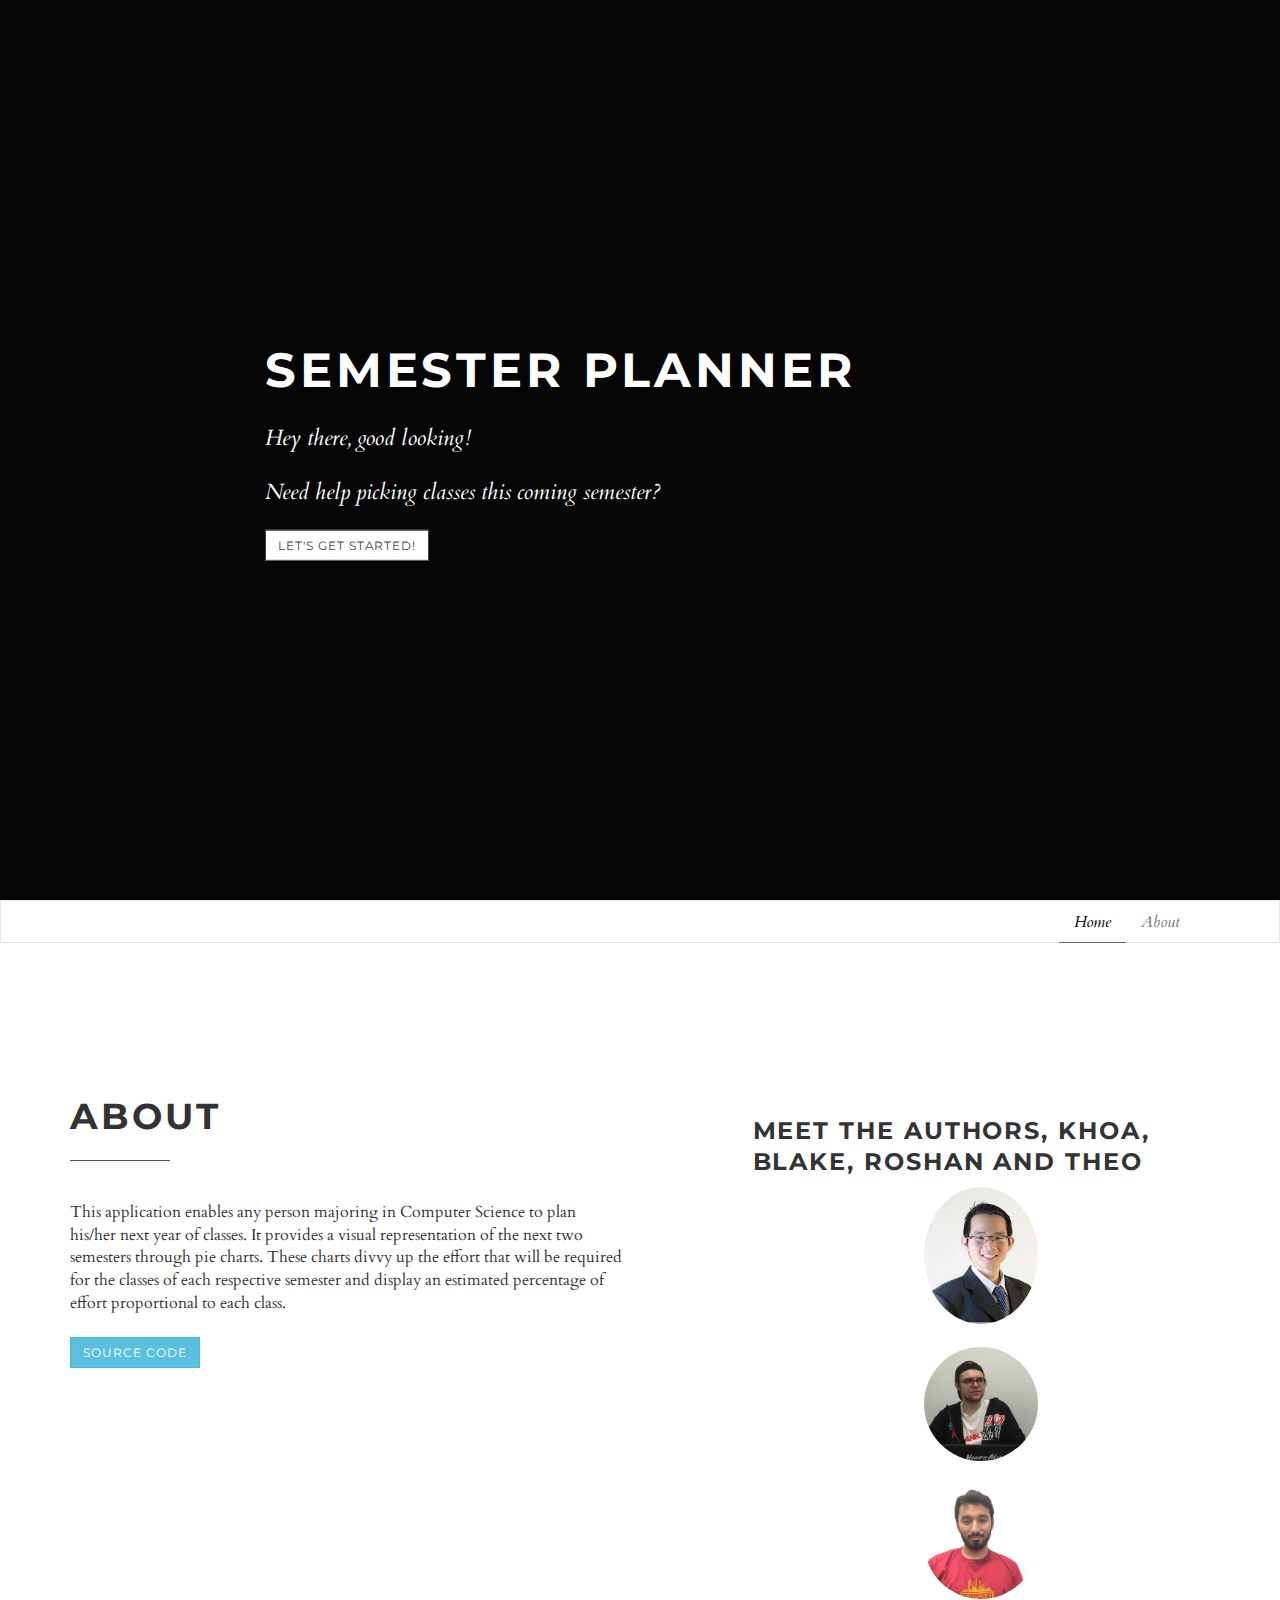
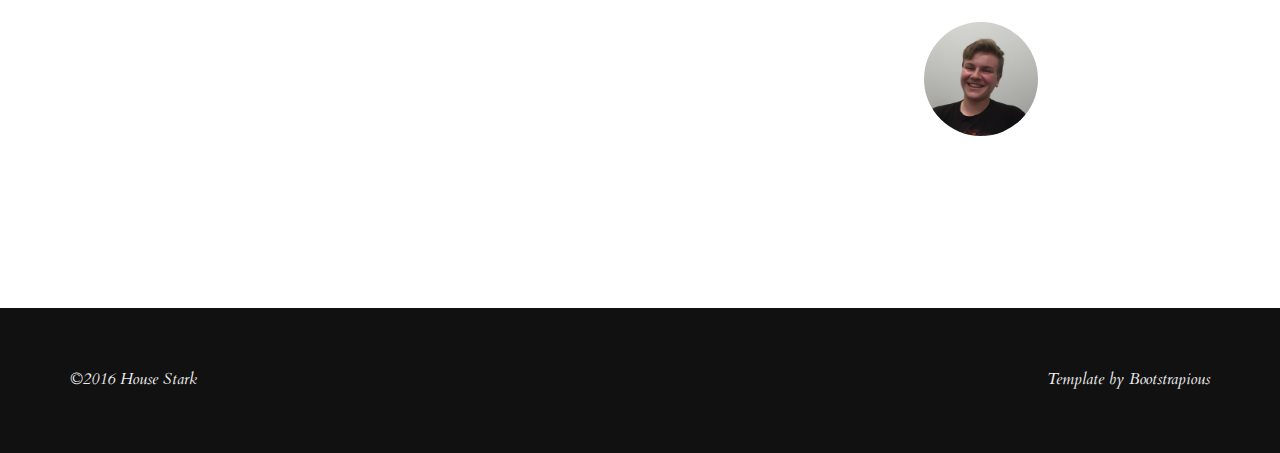
<file: index.html>
<!DOCTYPE html>
<html class="no-js">
  <head>
    <meta charset="utf-8">
    <meta http-equiv="X-UA-Compatible" content="IE=edge">
    <title>Welcome to Semester Planner</title>
    <meta name="description" content="">
    <meta name="viewport" content="width=device-width, initial-scale=1">
    <meta name="robots" content="all,follow">
    <!-- Bootstrap and Font Awesome css-->
    <!-- we use cdn but you can also include local files located in css directory-->
    <link rel="stylesheet" href="http://maxcdn.bootstrapcdn.com/font-awesome/4.5.0/css/font-awesome.min.css">
    <link rel="stylesheet" href="http://maxcdn.bootstrapcdn.com/bootstrap/3.3.5/css/bootstrap.min.css">
    <!-- Google fonts - Montserrat for headings, Cardo for copy-->
    <link rel="stylesheet" href="http://fonts.googleapis.com/css?family=Montserrat:400,700|Cardo:400,400italic,700">
    <!-- theme stylesheet-->
    <link rel="stylesheet" href="css/style.default.css" id="theme-stylesheet">
    <!-- Favicon-->
    <link rel="shortcut icon" href="favicon.png">
    <!-- Tweaks for older IEs--><!--[if lt IE 9]>
        <script src="https://oss.maxcdn.com/html5shiv/3.7.2/html5shiv.min.js"></script>
        <script src="https://oss.maxcdn.com/respond/1.4.2/respond.min.js"></script><![endif]-->
  </head>
  <body data-spy="scroll" data-target="#navigation" data-offset="120">
    <!-- intro-->
    <section id="intro" style="background-image: url('http://static.panoramio.com/photos/original/81258599.jpg');" class="intro">
      <div class="overlay"></div>
      <div class="content">
        <div class="container clearfix">
          <div class="row">
            <div class="col-md-8 col-md-offset-2 col-sm-12">
              <h1>SEMESTER PLANNER</h1>
              <p class="italic">Hey there, good looking!</p>
              <p class="italic">Need help picking classes this coming semester?</p>
              <a class="btn btn-primary" href="whatyear.html" role="button">Let's get started!</a>
            </div>
          </div>
        </div>
    
      </div>
    </section>
    

    <!-- intro end-->
    <!-- navbar-->
    <header class="header">
      <div class="sticky-wrapper">
        <div role="navigation" class="navbar navbar-default">
          <div class="container">
            <!--<div class="navbar-header">-->
              <!--<button type="button" data-toggle="collapse" data-target=".navbar-collapse" class="navbar-btn btn-sm navbar-toggle"><span class="icon-bar"></span><span class="icon-bar"></span><span class="icon-bar"></span></button><a href="#intro" class="navbar-brand scroll-to"><img src="img/logo.png" alt=""></a>-->
            <!--</div>-->
            <div id="navigation" class="collapse navbar-collapse navbar-right">
              <ul class="nav navbar-nav">
                <li class="active"><a href="#intro">Home</a></li>
                <li><a href="#about">About</a></li>
              </ul>
            </div>
          </div>
        </div>
      </div>
    </header>
    <!-- /.navbar-->

    <!-- about-->
    <section id="about" class="text">
      <div class="container">
        <div class="row">
          <div class="col-md-6">
            <h2 class="heading">About</h2>
            <p>This application enables any person majoring in Computer Science to plan his/her next year of classes. It provides a visual representation of the next two semesters through pie charts. These charts divvy up the effort that will be required for the classes of each respective semester and display an estimated percentage of effort proportional to each class. </p>
            <a class="btn btn-info" href="https://github.com/mynameisroshan/classplanner" target="_blank" role="button">SOURCE CODE</a>
          </div>
          <div class="col-md-5 col-md-offset-1">
            <p>
                <h4> Meet the authors, Khoa, Blake, Roshan and Theo </h4>
                <span title="Checkout Khoa's profile"><a href="https://lendkhoa.github.io/index.html"><img src="img/profile.jpg" alt="" class="img-responsive img-circle" style="length:20%; width:25%;"></a></span>
                <br>
                <span title="Checkout Blake's profile"><a href="https://www.linkedin.com/in/blake-buthod-2a111956"><img src="img/blake.JPG" alt="" class="img-responsive img-circle" style="length:20%; width:25%;"></a></span>
                <br>
                <span title="Checkout Roshan's profile"><a href="https://www.linkedin.com/in/shrestharoshan285"><img src="img/roshan.JPG" alt="" class="img-responsive img-circle" style="length:20%; width:25%;"></a></span>
                <br>
                <span title="Checkout Theo's profile"><a href="#"><img src="img/Theo.JPG" alt="" class="img-responsive img-circle" style="length:20%; width:25%;"></a></span>
            </p>
          </div>
        </div>
      </div>
    </section>
    <!-- about end-->

    
    <footer style="background-color: #111;" class="section-inverse">
      <div class="container"> 
        <div class="row copyright">
          <div class="col-md-6">
            <p>&copy;2016 House Stark</p>
          </div>
          <div class="col-md-6">
            <p class="credit">Template by <a href="http://bootstrapious.com/landing-pages">Bootstrapious</a></p>
            <!-- Please do not remove the backlink to us. It is part of the licence conditions. Thanks for understanding :)
            -->
          </div>
        </div>
      </div>
    </footer>
    <!-- Javascript files-->
    <!-- jQuery-->
    <script src="https://ajax.googleapis.com/ajax/libs/jquery/1.11.0/jquery.min.js"></script>
    <script>window.jQuery || document.write('<script src="js/jquery-1.11.0.min.js"><\/script>')</script>
    <!-- Bootstrap CDN-->
    <script src="http://maxcdn.bootstrapcdn.com/bootstrap/3.3.5/js/bootstrap.min.js"></script>
    <!--&lt;!&ndash; jQuery Cookie - For Demo Purpose&ndash;&gt;-->
    <!--<script src="js/jquery.cookie.js"></script>-->
    <!--&lt;!&ndash; Lightbox&ndash;&gt;-->
    <!--<script src="js/ekko-lightbox.js"> </script>-->
    <!--&lt;!&ndash; Sticky + Scroll To scripts for navbar&ndash;&gt;-->
    <!--<script src="js/jquery.sticky.js"></script>-->
    <!--<script src="js/jquery.scrollTo.min.js"></script>-->
    <!--&lt;!&ndash; google maps&ndash;&gt;-->
    <!--<script src="https://maps.googleapis.com/maps/api/js?v=3.exp&amp;amp;sensor=false"></script>-->
    <!--<script src="js/gmaps.js"></script>-->
    <!--&lt;!&ndash; main script&ndash;&gt;-->
    <!--<script src="js/front.js"></script>-->
    <!-- Google Analytics: change UA-XXXXX-X to be your site's ID.-->
    <script>
      (function(b,o,i,l,e,r){b.GoogleAnalyticsObject=l;b[l]||(b[l]=
      function(){(b[l].q=b[l].q||[]).push(arguments)});b[l].l=+new Date;
      e=o.createElement(i);r=o.getElementsByTagName(i)[0];
      e.src='//www.google-analytics.com/analytics.js';
      r.parentNode.insertBefore(e,r)}(window,document,'script','ga'));
      ga('create','UA-XXXXX-X');ga('send','pageview');
    </script>
  </body>
</html>
</file>
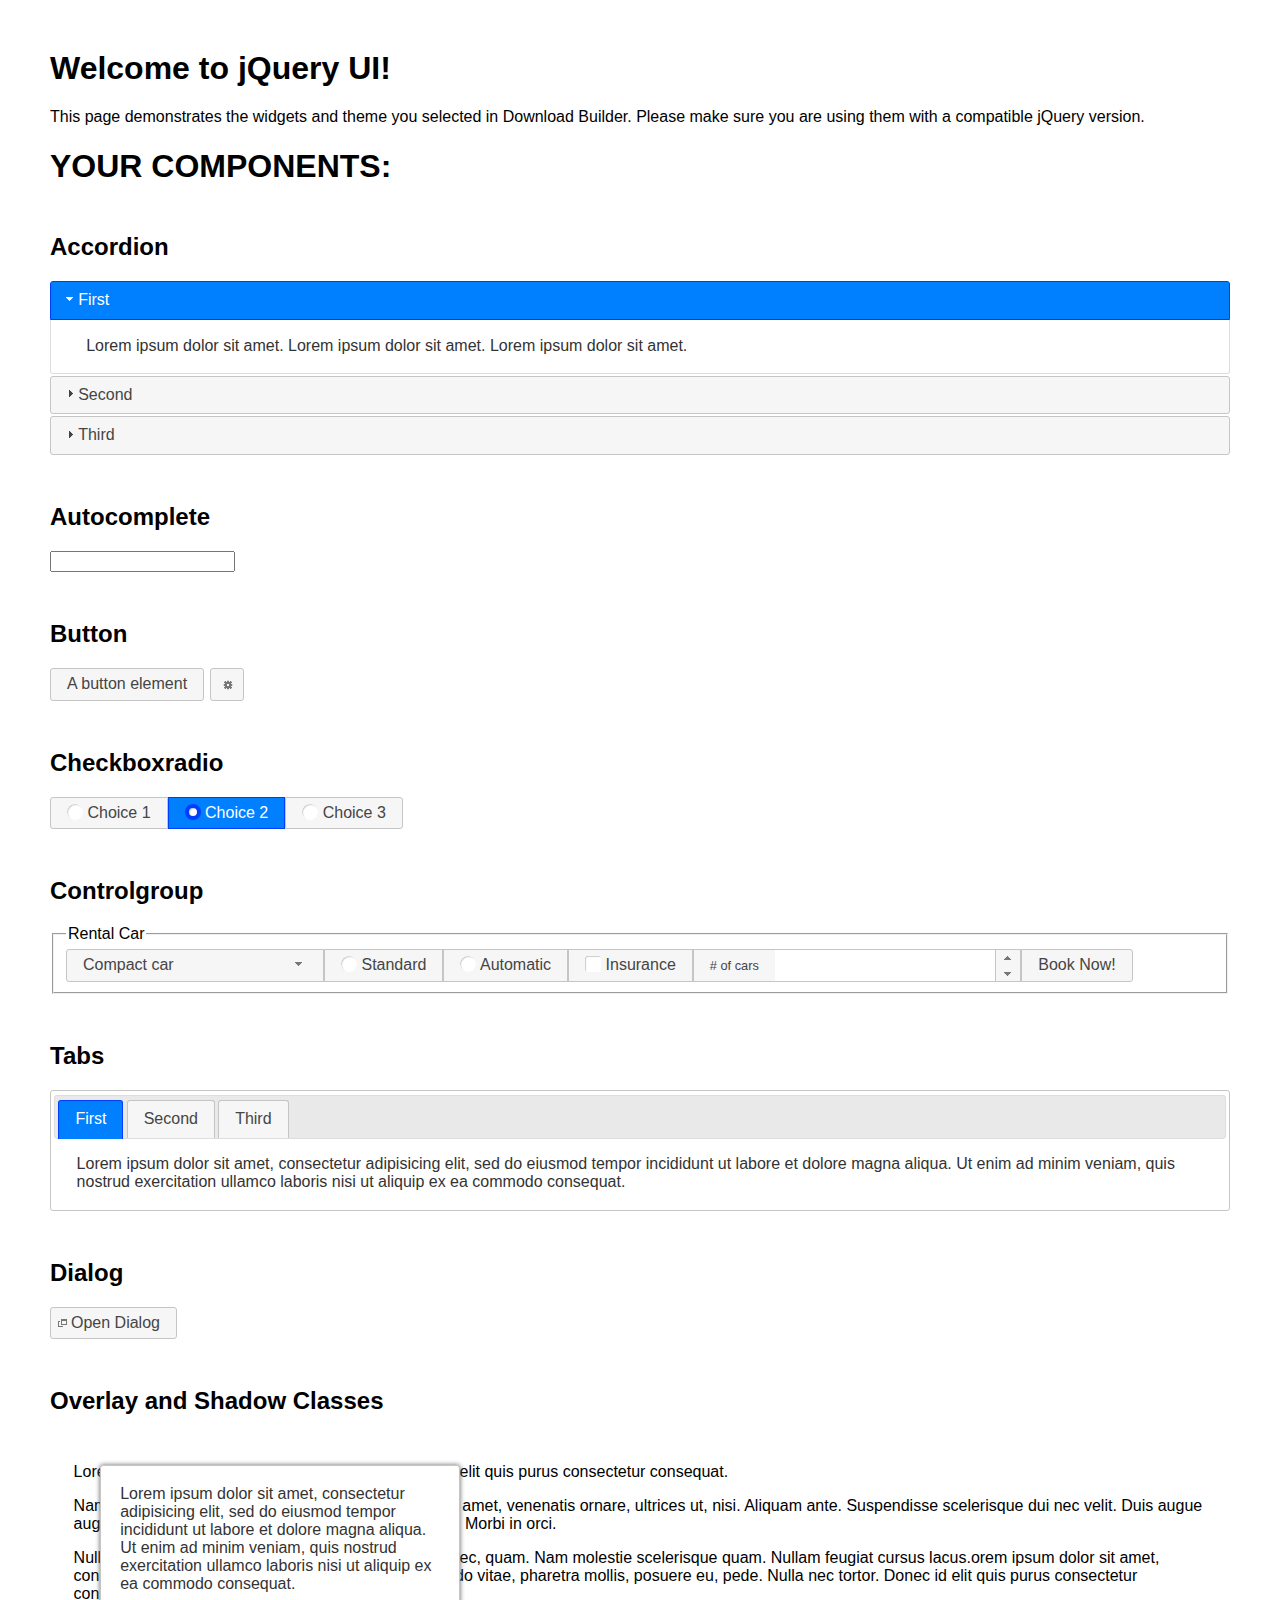
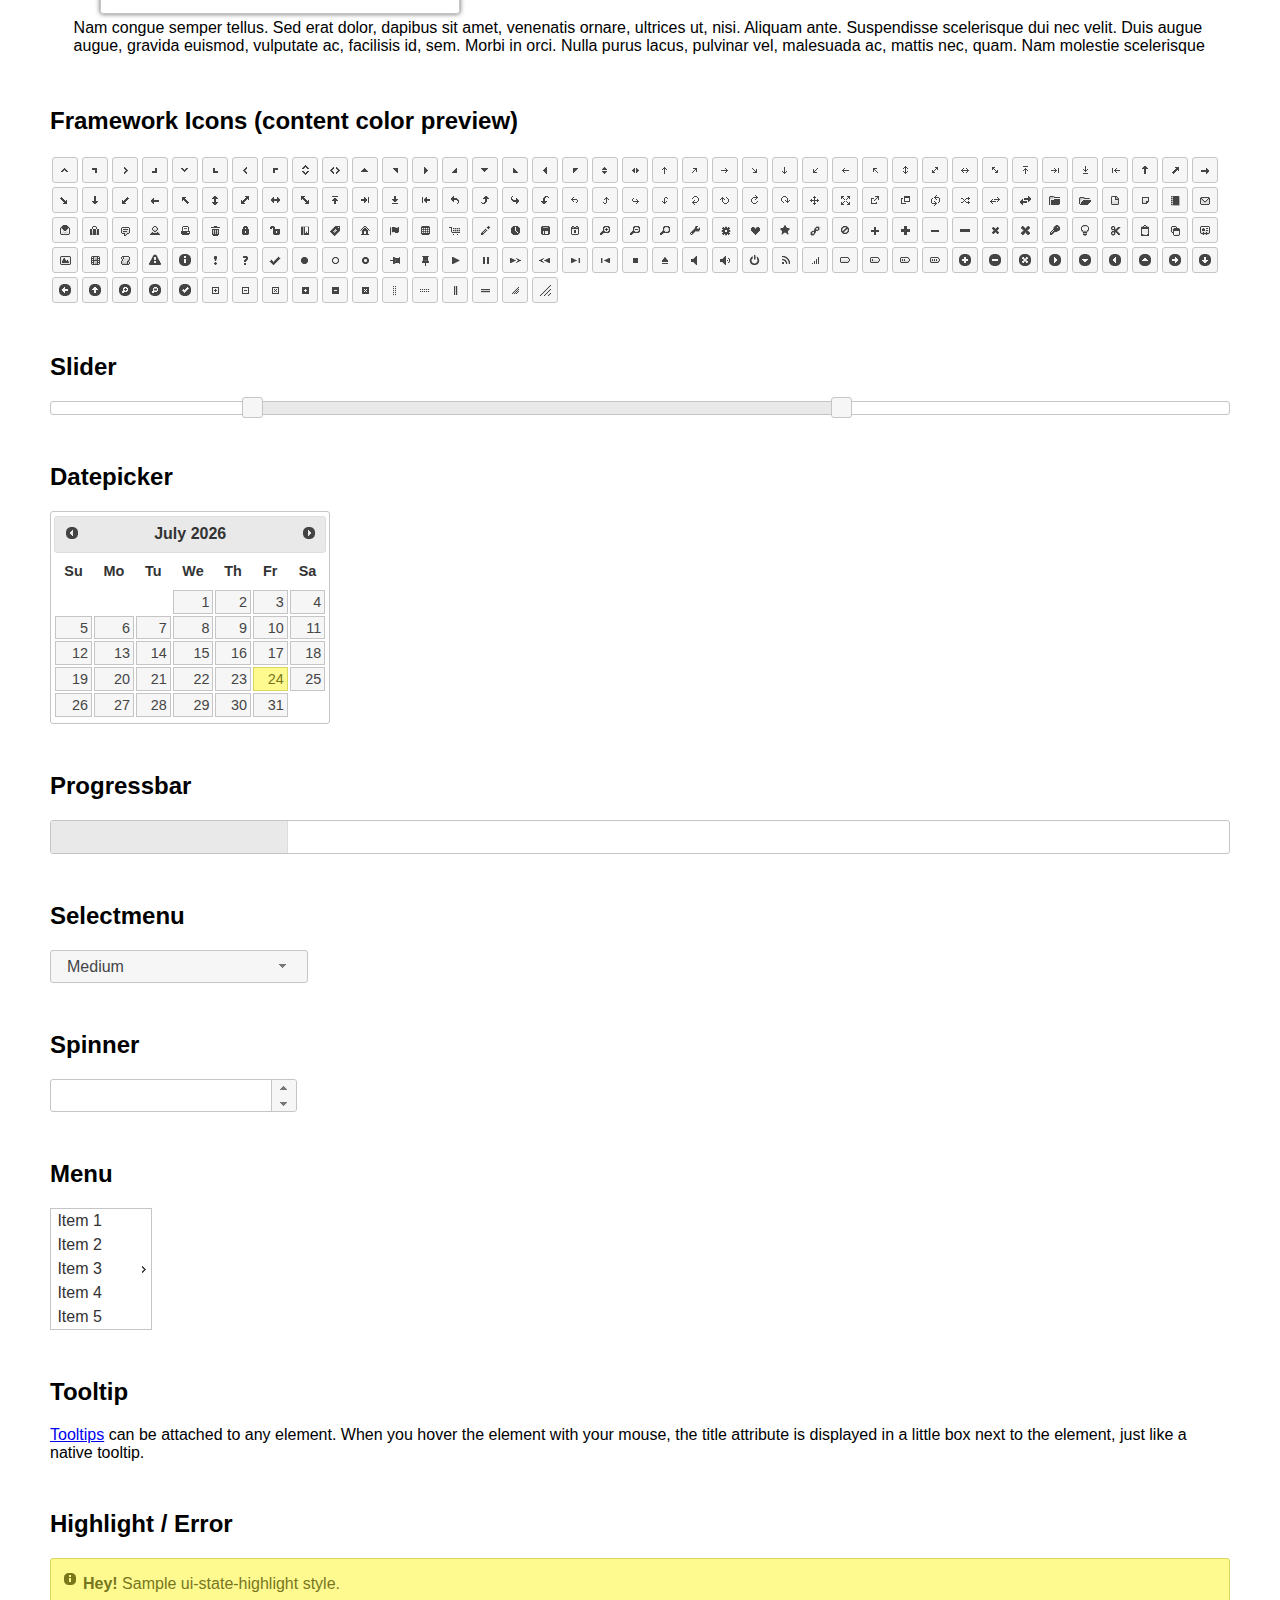
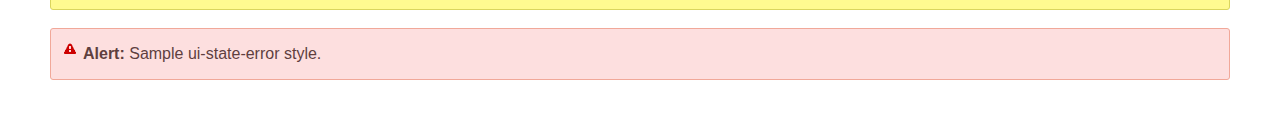
<file: jquery-ui-1.12.1/index.html>
<!doctype html>
<html lang="us">
<head>
	<meta charset="utf-8">
	<title>jQuery UI Example Page</title>
	<link href="jquery-ui.css" rel="stylesheet">
	<style>
	body{
		font-family: "Trebuchet MS", sans-serif;
		margin: 50px;
	}
	.demoHeaders {
		margin-top: 2em;
	}
	#dialog-link {
		padding: .4em 1em .4em 20px;
		text-decoration: none;
		position: relative;
	}
	#dialog-link span.ui-icon {
		margin: 0 5px 0 0;
		position: absolute;
		left: .2em;
		top: 50%;
		margin-top: -8px;
	}
	#icons {
		margin: 0;
		padding: 0;
	}
	#icons li {
		margin: 2px;
		position: relative;
		padding: 4px 0;
		cursor: pointer;
		float: left;
		list-style: none;
	}
	#icons span.ui-icon {
		float: left;
		margin: 0 4px;
	}
	.fakewindowcontain .ui-widget-overlay {
		position: absolute;
	}
	select {
		width: 200px;
	}
	</style>
</head>
<body>

<h1>Welcome to jQuery UI!</h1>

<div class="ui-widget">
	<p>This page demonstrates the widgets and theme you selected in Download Builder. Please make sure you are using them with a compatible jQuery version.</p>
</div>

<h1>YOUR COMPONENTS:</h1>


<!-- Accordion -->
<h2 class="demoHeaders">Accordion</h2>
<div id="accordion">
	<h3>First</h3>
	<div>Lorem ipsum dolor sit amet. Lorem ipsum dolor sit amet. Lorem ipsum dolor sit amet.</div>
	<h3>Second</h3>
	<div>Phasellus mattis tincidunt nibh.</div>
	<h3>Third</h3>
	<div>Nam dui erat, auctor a, dignissim quis.</div>
</div>



<!-- Autocomplete -->
<h2 class="demoHeaders">Autocomplete</h2>
<div>
	<input id="autocomplete" title="type &quot;a&quot;">
</div>



<!-- Button -->
<h2 class="demoHeaders">Button</h2>
<button id="button">A button element</button>
<button id="button-icon">An icon-only button</button>



<!-- Checkboxradio -->
<h2 class="demoHeaders">Checkboxradio</h2>
<form style="margin-top: 1em;">
	<div id="radioset">
		<input type="radio" id="radio1" name="radio"><label for="radio1">Choice 1</label>
		<input type="radio" id="radio2" name="radio" checked="checked"><label for="radio2">Choice 2</label>
		<input type="radio" id="radio3" name="radio"><label for="radio3">Choice 3</label>
	</div>
</form>



<!-- Controlgroup -->
<h2 class="demoHeaders">Controlgroup</h2>
<fieldset>
	<legend>Rental Car</legend>
	<div id="controlgroup">
		<select id="car-type">
			<option>Compact car</option>
			<option>Midsize car</option>
			<option>Full size car</option>
			<option>SUV</option>
			<option>Luxury</option>
			<option>Truck</option>
			<option>Van</option>
		</select>
		<label for="transmission-standard">Standard</label>
		<input type="radio" name="transmission" id="transmission-standard">
		<label for="transmission-automatic">Automatic</label>
		<input type="radio" name="transmission" id="transmission-automatic">
		<label for="insurance">Insurance</label>
		<input type="checkbox" name="insurance" id="insurance">
		<label for="horizontal-spinner" class="ui-controlgroup-label"># of cars</label>
		<input id="horizontal-spinner" class="ui-spinner-input">
		<button>Book Now!</button>
	</div>
</fieldset>



<!-- Tabs -->
<h2 class="demoHeaders">Tabs</h2>
<div id="tabs">
	<ul>
		<li><a href="#tabs-1">First</a></li>
		<li><a href="#tabs-2">Second</a></li>
		<li><a href="#tabs-3">Third</a></li>
	</ul>
	<div id="tabs-1">Lorem ipsum dolor sit amet, consectetur adipisicing elit, sed do eiusmod tempor incididunt ut labore et dolore magna aliqua. Ut enim ad minim veniam, quis nostrud exercitation ullamco laboris nisi ut aliquip ex ea commodo consequat.</div>
	<div id="tabs-2">Phasellus mattis tincidunt nibh. Cras orci urna, blandit id, pretium vel, aliquet ornare, felis. Maecenas scelerisque sem non nisl. Fusce sed lorem in enim dictum bibendum.</div>
	<div id="tabs-3">Nam dui erat, auctor a, dignissim quis, sollicitudin eu, felis. Pellentesque nisi urna, interdum eget, sagittis et, consequat vestibulum, lacus. Mauris porttitor ullamcorper augue.</div>
</div>



<h2 class="demoHeaders">Dialog</h2>
<p>
	<button id="dialog-link" class="ui-button ui-corner-all ui-widget">
		<span class="ui-icon ui-icon-newwin"></span>Open Dialog
	</button>
</p>

<h2 class="demoHeaders">Overlay and Shadow Classes</h2>
<div style="position: relative; width: 96%; height: 200px; padding:1% 2%; overflow:hidden;" class="fakewindowcontain">
	<p>Lorem ipsum dolor sit amet,  Nulla nec tortor. Donec id elit quis purus consectetur consequat. </p><p>Nam congue semper tellus. Sed erat dolor, dapibus sit amet, venenatis ornare, ultrices ut, nisi. Aliquam ante. Suspendisse scelerisque dui nec velit. Duis augue augue, gravida euismod, vulputate ac, facilisis id, sem. Morbi in orci. </p><p>Nulla purus lacus, pulvinar vel, malesuada ac, mattis nec, quam. Nam molestie scelerisque quam. Nullam feugiat cursus lacus.orem ipsum dolor sit amet, consectetur adipiscing elit. Donec libero risus, commodo vitae, pharetra mollis, posuere eu, pede. Nulla nec tortor. Donec id elit quis purus consectetur consequat. </p><p>Nam congue semper tellus. Sed erat dolor, dapibus sit amet, venenatis ornare, ultrices ut, nisi. Aliquam ante. Suspendisse scelerisque dui nec velit. Duis augue augue, gravida euismod, vulputate ac, facilisis id, sem. Morbi in orci. Nulla purus lacus, pulvinar vel, malesuada ac, mattis nec, quam. Nam molestie scelerisque quam. </p><p>Nullam feugiat cursus lacus.orem ipsum dolor sit amet, consectetur adipiscing elit. Donec libero risus, commodo vitae, pharetra mollis, posuere eu, pede. Nulla nec tortor. Donec id elit quis purus consectetur consequat. Nam congue semper tellus. Sed erat dolor, dapibus sit amet, venenatis ornare, ultrices ut, nisi. Aliquam ante. </p><p>Suspendisse scelerisque dui nec velit. Duis augue augue, gravida euismod, vulputate ac, facilisis id, sem. Morbi in orci. Nulla purus lacus, pulvinar vel, malesuada ac, mattis nec, quam. Nam molestie scelerisque quam. Nullam feugiat cursus lacus.orem ipsum dolor sit amet, consectetur adipiscing elit. Donec libero risus, commodo vitae, pharetra mollis, posuere eu, pede. Nulla nec tortor. Donec id elit quis purus consectetur consequat. Nam congue semper tellus. Sed erat dolor, dapibus sit amet, venenatis ornare, ultrices ut, nisi. </p>

	<!-- ui-dialog -->
	<div class="ui-widget-overlay ui-front"></div>
	<div style="position: absolute; width: 320px; left: 50px; top: 30px; padding: 1.2em" class="ui-widget ui-front ui-widget-content ui-corner-all ui-widget-shadow">
		Lorem ipsum dolor sit amet, consectetur adipisicing elit, sed do eiusmod tempor incididunt ut labore et dolore magna aliqua. Ut enim ad minim veniam, quis nostrud exercitation ullamco laboris nisi ut aliquip ex ea commodo consequat.
	</div>

</div>

<!-- ui-dialog -->
<div id="dialog" title="Dialog Title">
	<p>Lorem ipsum dolor sit amet, consectetur adipisicing elit, sed do eiusmod tempor incididunt ut labore et dolore magna aliqua. Ut enim ad minim veniam, quis nostrud exercitation ullamco laboris nisi ut aliquip ex ea commodo consequat.</p>
</div>



<h2 class="demoHeaders">Framework Icons (content color preview)</h2>
<ul id="icons" class="ui-widget ui-helper-clearfix">
	<li class="ui-state-default ui-corner-all" title=".ui-icon-caret-1-n"><span class="ui-icon ui-icon-caret-1-n"></span></li>
	<li class="ui-state-default ui-corner-all" title=".ui-icon-caret-1-ne"><span class="ui-icon ui-icon-caret-1-ne"></span></li>
	<li class="ui-state-default ui-corner-all" title=".ui-icon-caret-1-e"><span class="ui-icon ui-icon-caret-1-e"></span></li>
	<li class="ui-state-default ui-corner-all" title=".ui-icon-caret-1-se"><span class="ui-icon ui-icon-caret-1-se"></span></li>
	<li class="ui-state-default ui-corner-all" title=".ui-icon-caret-1-s"><span class="ui-icon ui-icon-caret-1-s"></span></li>
	<li class="ui-state-default ui-corner-all" title=".ui-icon-caret-1-sw"><span class="ui-icon ui-icon-caret-1-sw"></span></li>
	<li class="ui-state-default ui-corner-all" title=".ui-icon-caret-1-w"><span class="ui-icon ui-icon-caret-1-w"></span></li>
	<li class="ui-state-default ui-corner-all" title=".ui-icon-caret-1-nw"><span class="ui-icon ui-icon-caret-1-nw"></span></li>
	<li class="ui-state-default ui-corner-all" title=".ui-icon-caret-2-n-s"><span class="ui-icon ui-icon-caret-2-n-s"></span></li>
	<li class="ui-state-default ui-corner-all" title=".ui-icon-caret-2-e-w"><span class="ui-icon ui-icon-caret-2-e-w"></span></li>
	<li class="ui-state-default ui-corner-all" title=".ui-icon-triangle-1-n"><span class="ui-icon ui-icon-triangle-1-n"></span></li>
	<li class="ui-state-default ui-corner-all" title=".ui-icon-triangle-1-ne"><span class="ui-icon ui-icon-triangle-1-ne"></span></li>
	<li class="ui-state-default ui-corner-all" title=".ui-icon-triangle-1-e"><span class="ui-icon ui-icon-triangle-1-e"></span></li>
	<li class="ui-state-default ui-corner-all" title=".ui-icon-triangle-1-se"><span class="ui-icon ui-icon-triangle-1-se"></span></li>
	<li class="ui-state-default ui-corner-all" title=".ui-icon-triangle-1-s"><span class="ui-icon ui-icon-triangle-1-s"></span></li>
	<li class="ui-state-default ui-corner-all" title=".ui-icon-triangle-1-sw"><span class="ui-icon ui-icon-triangle-1-sw"></span></li>
	<li class="ui-state-default ui-corner-all" title=".ui-icon-triangle-1-w"><span class="ui-icon ui-icon-triangle-1-w"></span></li>
	<li class="ui-state-default ui-corner-all" title=".ui-icon-triangle-1-nw"><span class="ui-icon ui-icon-triangle-1-nw"></span></li>
	<li class="ui-state-default ui-corner-all" title=".ui-icon-triangle-2-n-s"><span class="ui-icon ui-icon-triangle-2-n-s"></span></li>
	<li class="ui-state-default ui-corner-all" title=".ui-icon-triangle-2-e-w"><span class="ui-icon ui-icon-triangle-2-e-w"></span></li>
	<li class="ui-state-default ui-corner-all" title=".ui-icon-arrow-1-n"><span class="ui-icon ui-icon-arrow-1-n"></span></li>
	<li class="ui-state-default ui-corner-all" title=".ui-icon-arrow-1-ne"><span class="ui-icon ui-icon-arrow-1-ne"></span></li>
	<li class="ui-state-default ui-corner-all" title=".ui-icon-arrow-1-e"><span class="ui-icon ui-icon-arrow-1-e"></span></li>
	<li class="ui-state-default ui-corner-all" title=".ui-icon-arrow-1-se"><span class="ui-icon ui-icon-arrow-1-se"></span></li>
	<li class="ui-state-default ui-corner-all" title=".ui-icon-arrow-1-s"><span class="ui-icon ui-icon-arrow-1-s"></span></li>
	<li class="ui-state-default ui-corner-all" title=".ui-icon-arrow-1-sw"><span class="ui-icon ui-icon-arrow-1-sw"></span></li>
	<li class="ui-state-default ui-corner-all" title=".ui-icon-arrow-1-w"><span class="ui-icon ui-icon-arrow-1-w"></span></li>
	<li class="ui-state-default ui-corner-all" title=".ui-icon-arrow-1-nw"><span class="ui-icon ui-icon-arrow-1-nw"></span></li>
	<li class="ui-state-default ui-corner-all" title=".ui-icon-arrow-2-n-s"><span class="ui-icon ui-icon-arrow-2-n-s"></span></li>
	<li class="ui-state-default ui-corner-all" title=".ui-icon-arrow-2-ne-sw"><span class="ui-icon ui-icon-arrow-2-ne-sw"></span></li>
	<li class="ui-state-default ui-corner-all" title=".ui-icon-arrow-2-e-w"><span class="ui-icon ui-icon-arrow-2-e-w"></span></li>
	<li class="ui-state-default ui-corner-all" title=".ui-icon-arrow-2-se-nw"><span class="ui-icon ui-icon-arrow-2-se-nw"></span></li>
	<li class="ui-state-default ui-corner-all" title=".ui-icon-arrowstop-1-n"><span class="ui-icon ui-icon-arrowstop-1-n"></span></li>
	<li class="ui-state-default ui-corner-all" title=".ui-icon-arrowstop-1-e"><span class="ui-icon ui-icon-arrowstop-1-e"></span></li>
	<li class="ui-state-default ui-corner-all" title=".ui-icon-arrowstop-1-s"><span class="ui-icon ui-icon-arrowstop-1-s"></span></li>
	<li class="ui-state-default ui-corner-all" title=".ui-icon-arrowstop-1-w"><span class="ui-icon ui-icon-arrowstop-1-w"></span></li>
	<li class="ui-state-default ui-corner-all" title=".ui-icon-arrowthick-1-n"><span class="ui-icon ui-icon-arrowthick-1-n"></span></li>
	<li class="ui-state-default ui-corner-all" title=".ui-icon-arrowthick-1-ne"><span class="ui-icon ui-icon-arrowthick-1-ne"></span></li>
	<li class="ui-state-default ui-corner-all" title=".ui-icon-arrowthick-1-e"><span class="ui-icon ui-icon-arrowthick-1-e"></span></li>
	<li class="ui-state-default ui-corner-all" title=".ui-icon-arrowthick-1-se"><span class="ui-icon ui-icon-arrowthick-1-se"></span></li>
	<li class="ui-state-default ui-corner-all" title=".ui-icon-arrowthick-1-s"><span class="ui-icon ui-icon-arrowthick-1-s"></span></li>
	<li class="ui-state-default ui-corner-all" title=".ui-icon-arrowthick-1-sw"><span class="ui-icon ui-icon-arrowthick-1-sw"></span></li>
	<li class="ui-state-default ui-corner-all" title=".ui-icon-arrowthick-1-w"><span class="ui-icon ui-icon-arrowthick-1-w"></span></li>
	<li class="ui-state-default ui-corner-all" title=".ui-icon-arrowthick-1-nw"><span class="ui-icon ui-icon-arrowthick-1-nw"></span></li>
	<li class="ui-state-default ui-corner-all" title=".ui-icon-arrowthick-2-n-s"><span class="ui-icon ui-icon-arrowthick-2-n-s"></span></li>
	<li class="ui-state-default ui-corner-all" title=".ui-icon-arrowthick-2-ne-sw"><span class="ui-icon ui-icon-arrowthick-2-ne-sw"></span></li>
	<li class="ui-state-default ui-corner-all" title=".ui-icon-arrowthick-2-e-w"><span class="ui-icon ui-icon-arrowthick-2-e-w"></span></li>
	<li class="ui-state-default ui-corner-all" title=".ui-icon-arrowthick-2-se-nw"><span class="ui-icon ui-icon-arrowthick-2-se-nw"></span></li>
	<li class="ui-state-default ui-corner-all" title=".ui-icon-arrowthickstop-1-n"><span class="ui-icon ui-icon-arrowthickstop-1-n"></span></li>
	<li class="ui-state-default ui-corner-all" title=".ui-icon-arrowthickstop-1-e"><span class="ui-icon ui-icon-arrowthickstop-1-e"></span></li>
	<li class="ui-state-default ui-corner-all" title=".ui-icon-arrowthickstop-1-s"><span class="ui-icon ui-icon-arrowthickstop-1-s"></span></li>
	<li class="ui-state-default ui-corner-all" title=".ui-icon-arrowthickstop-1-w"><span class="ui-icon ui-icon-arrowthickstop-1-w"></span></li>
	<li class="ui-state-default ui-corner-all" title=".ui-icon-arrowreturnthick-1-w"><span class="ui-icon ui-icon-arrowreturnthick-1-w"></span></li>
	<li class="ui-state-default ui-corner-all" title=".ui-icon-arrowreturnthick-1-n"><span class="ui-icon ui-icon-arrowreturnthick-1-n"></span></li>
	<li class="ui-state-default ui-corner-all" title=".ui-icon-arrowreturnthick-1-e"><span class="ui-icon ui-icon-arrowreturnthick-1-e"></span></li>
	<li class="ui-state-default ui-corner-all" title=".ui-icon-arrowreturnthick-1-s"><span class="ui-icon ui-icon-arrowreturnthick-1-s"></span></li>
	<li class="ui-state-default ui-corner-all" title=".ui-icon-arrowreturn-1-w"><span class="ui-icon ui-icon-arrowreturn-1-w"></span></li>
	<li class="ui-state-default ui-corner-all" title=".ui-icon-arrowreturn-1-n"><span class="ui-icon ui-icon-arrowreturn-1-n"></span></li>
	<li class="ui-state-default ui-corner-all" title=".ui-icon-arrowreturn-1-e"><span class="ui-icon ui-icon-arrowreturn-1-e"></span></li>
	<li class="ui-state-default ui-corner-all" title=".ui-icon-arrowreturn-1-s"><span class="ui-icon ui-icon-arrowreturn-1-s"></span></li>
	<li class="ui-state-default ui-corner-all" title=".ui-icon-arrowrefresh-1-w"><span class="ui-icon ui-icon-arrowrefresh-1-w"></span></li>
	<li class="ui-state-default ui-corner-all" title=".ui-icon-arrowrefresh-1-n"><span class="ui-icon ui-icon-arrowrefresh-1-n"></span></li>
	<li class="ui-state-default ui-corner-all" title=".ui-icon-arrowrefresh-1-e"><span class="ui-icon ui-icon-arrowrefresh-1-e"></span></li>
	<li class="ui-state-default ui-corner-all" title=".ui-icon-arrowrefresh-1-s"><span class="ui-icon ui-icon-arrowrefresh-1-s"></span></li>
	<li class="ui-state-default ui-corner-all" title=".ui-icon-arrow-4"><span class="ui-icon ui-icon-arrow-4"></span></li>
	<li class="ui-state-default ui-corner-all" title=".ui-icon-arrow-4-diag"><span class="ui-icon ui-icon-arrow-4-diag"></span></li>
	<li class="ui-state-default ui-corner-all" title=".ui-icon-extlink"><span class="ui-icon ui-icon-extlink"></span></li>
	<li class="ui-state-default ui-corner-all" title=".ui-icon-newwin"><span class="ui-icon ui-icon-newwin"></span></li>
	<li class="ui-state-default ui-corner-all" title=".ui-icon-refresh"><span class="ui-icon ui-icon-refresh"></span></li>
	<li class="ui-state-default ui-corner-all" title=".ui-icon-shuffle"><span class="ui-icon ui-icon-shuffle"></span></li>
	<li class="ui-state-default ui-corner-all" title=".ui-icon-transfer-e-w"><span class="ui-icon ui-icon-transfer-e-w"></span></li>
	<li class="ui-state-default ui-corner-all" title=".ui-icon-transferthick-e-w"><span class="ui-icon ui-icon-transferthick-e-w"></span></li>
	<li class="ui-state-default ui-corner-all" title=".ui-icon-folder-collapsed"><span class="ui-icon ui-icon-folder-collapsed"></span></li>
	<li class="ui-state-default ui-corner-all" title=".ui-icon-folder-open"><span class="ui-icon ui-icon-folder-open"></span></li>
	<li class="ui-state-default ui-corner-all" title=".ui-icon-document"><span class="ui-icon ui-icon-document"></span></li>
	<li class="ui-state-default ui-corner-all" title=".ui-icon-document-b"><span class="ui-icon ui-icon-document-b"></span></li>
	<li class="ui-state-default ui-corner-all" title=".ui-icon-note"><span class="ui-icon ui-icon-note"></span></li>
	<li class="ui-state-default ui-corner-all" title=".ui-icon-mail-closed"><span class="ui-icon ui-icon-mail-closed"></span></li>
	<li class="ui-state-default ui-corner-all" title=".ui-icon-mail-open"><span class="ui-icon ui-icon-mail-open"></span></li>
	<li class="ui-state-default ui-corner-all" title=".ui-icon-suitcase"><span class="ui-icon ui-icon-suitcase"></span></li>
	<li class="ui-state-default ui-corner-all" title=".ui-icon-comment"><span class="ui-icon ui-icon-comment"></span></li>
	<li class="ui-state-default ui-corner-all" title=".ui-icon-person"><span class="ui-icon ui-icon-person"></span></li>
	<li class="ui-state-default ui-corner-all" title=".ui-icon-print"><span class="ui-icon ui-icon-print"></span></li>
	<li class="ui-state-default ui-corner-all" title=".ui-icon-trash"><span class="ui-icon ui-icon-trash"></span></li>
	<li class="ui-state-default ui-corner-all" title=".ui-icon-locked"><span class="ui-icon ui-icon-locked"></span></li>
	<li class="ui-state-default ui-corner-all" title=".ui-icon-unlocked"><span class="ui-icon ui-icon-unlocked"></span></li>
	<li class="ui-state-default ui-corner-all" title=".ui-icon-bookmark"><span class="ui-icon ui-icon-bookmark"></span></li>
	<li class="ui-state-default ui-corner-all" title=".ui-icon-tag"><span class="ui-icon ui-icon-tag"></span></li>
	<li class="ui-state-default ui-corner-all" title=".ui-icon-home"><span class="ui-icon ui-icon-home"></span></li>
	<li class="ui-state-default ui-corner-all" title=".ui-icon-flag"><span class="ui-icon ui-icon-flag"></span></li>
	<li class="ui-state-default ui-corner-all" title=".ui-icon-calculator"><span class="ui-icon ui-icon-calculator"></span></li>
	<li class="ui-state-default ui-corner-all" title=".ui-icon-cart"><span class="ui-icon ui-icon-cart"></span></li>
	<li class="ui-state-default ui-corner-all" title=".ui-icon-pencil"><span class="ui-icon ui-icon-pencil"></span></li>
	<li class="ui-state-default ui-corner-all" title=".ui-icon-clock"><span class="ui-icon ui-icon-clock"></span></li>
	<li class="ui-state-default ui-corner-all" title=".ui-icon-disk"><span class="ui-icon ui-icon-disk"></span></li>
	<li class="ui-state-default ui-corner-all" title=".ui-icon-calendar"><span class="ui-icon ui-icon-calendar"></span></li>
	<li class="ui-state-default ui-corner-all" title=".ui-icon-zoomin"><span class="ui-icon ui-icon-zoomin"></span></li>
	<li class="ui-state-default ui-corner-all" title=".ui-icon-zoomout"><span class="ui-icon ui-icon-zoomout"></span></li>
	<li class="ui-state-default ui-corner-all" title=".ui-icon-search"><span class="ui-icon ui-icon-search"></span></li>
	<li class="ui-state-default ui-corner-all" title=".ui-icon-wrench"><span class="ui-icon ui-icon-wrench"></span></li>
	<li class="ui-state-default ui-corner-all" title=".ui-icon-gear"><span class="ui-icon ui-icon-gear"></span></li>
	<li class="ui-state-default ui-corner-all" title=".ui-icon-heart"><span class="ui-icon ui-icon-heart"></span></li>
	<li class="ui-state-default ui-corner-all" title=".ui-icon-star"><span class="ui-icon ui-icon-star"></span></li>
	<li class="ui-state-default ui-corner-all" title=".ui-icon-link"><span class="ui-icon ui-icon-link"></span></li>
	<li class="ui-state-default ui-corner-all" title=".ui-icon-cancel"><span class="ui-icon ui-icon-cancel"></span></li>
	<li class="ui-state-default ui-corner-all" title=".ui-icon-plus"><span class="ui-icon ui-icon-plus"></span></li>
	<li class="ui-state-default ui-corner-all" title=".ui-icon-plusthick"><span class="ui-icon ui-icon-plusthick"></span></li>
	<li class="ui-state-default ui-corner-all" title=".ui-icon-minus"><span class="ui-icon ui-icon-minus"></span></li>
	<li class="ui-state-default ui-corner-all" title=".ui-icon-minusthick"><span class="ui-icon ui-icon-minusthick"></span></li>
	<li class="ui-state-default ui-corner-all" title=".ui-icon-close"><span class="ui-icon ui-icon-close"></span></li>
	<li class="ui-state-default ui-corner-all" title=".ui-icon-closethick"><span class="ui-icon ui-icon-closethick"></span></li>
	<li class="ui-state-default ui-corner-all" title=".ui-icon-key"><span class="ui-icon ui-icon-key"></span></li>
	<li class="ui-state-default ui-corner-all" title=".ui-icon-lightbulb"><span class="ui-icon ui-icon-lightbulb"></span></li>
	<li class="ui-state-default ui-corner-all" title=".ui-icon-scissors"><span class="ui-icon ui-icon-scissors"></span></li>
	<li class="ui-state-default ui-corner-all" title=".ui-icon-clipboard"><span class="ui-icon ui-icon-clipboard"></span></li>
	<li class="ui-state-default ui-corner-all" title=".ui-icon-copy"><span class="ui-icon ui-icon-copy"></span></li>
	<li class="ui-state-default ui-corner-all" title=".ui-icon-contact"><span class="ui-icon ui-icon-contact"></span></li>
	<li class="ui-state-default ui-corner-all" title=".ui-icon-image"><span class="ui-icon ui-icon-image"></span></li>
	<li class="ui-state-default ui-corner-all" title=".ui-icon-video"><span class="ui-icon ui-icon-video"></span></li>
	<li class="ui-state-default ui-corner-all" title=".ui-icon-script"><span class="ui-icon ui-icon-script"></span></li>
	<li class="ui-state-default ui-corner-all" title=".ui-icon-alert"><span class="ui-icon ui-icon-alert"></span></li>
	<li class="ui-state-default ui-corner-all" title=".ui-icon-info"><span class="ui-icon ui-icon-info"></span></li>
	<li class="ui-state-default ui-corner-all" title=".ui-icon-notice"><span class="ui-icon ui-icon-notice"></span></li>
	<li class="ui-state-default ui-corner-all" title=".ui-icon-help"><span class="ui-icon ui-icon-help"></span></li>
	<li class="ui-state-default ui-corner-all" title=".ui-icon-check"><span class="ui-icon ui-icon-check"></span></li>
	<li class="ui-state-default ui-corner-all" title=".ui-icon-bullet"><span class="ui-icon ui-icon-bullet"></span></li>
	<li class="ui-state-default ui-corner-all" title=".ui-icon-radio-off"><span class="ui-icon ui-icon-radio-off"></span></li>
	<li class="ui-state-default ui-corner-all" title=".ui-icon-radio-on"><span class="ui-icon ui-icon-radio-on"></span></li>
	<li class="ui-state-default ui-corner-all" title=".ui-icon-pin-w"><span class="ui-icon ui-icon-pin-w"></span></li>
	<li class="ui-state-default ui-corner-all" title=".ui-icon-pin-s"><span class="ui-icon ui-icon-pin-s"></span></li>
	<li class="ui-state-default ui-corner-all" title=".ui-icon-play"><span class="ui-icon ui-icon-play"></span></li>
	<li class="ui-state-default ui-corner-all" title=".ui-icon-pause"><span class="ui-icon ui-icon-pause"></span></li>
	<li class="ui-state-default ui-corner-all" title=".ui-icon-seek-next"><span class="ui-icon ui-icon-seek-next"></span></li>
	<li class="ui-state-default ui-corner-all" title=".ui-icon-seek-prev"><span class="ui-icon ui-icon-seek-prev"></span></li>
	<li class="ui-state-default ui-corner-all" title=".ui-icon-seek-end"><span class="ui-icon ui-icon-seek-end"></span></li>
	<li class="ui-state-default ui-corner-all" title=".ui-icon-seek-first"><span class="ui-icon ui-icon-seek-first"></span></li>
	<li class="ui-state-default ui-corner-all" title=".ui-icon-stop"><span class="ui-icon ui-icon-stop"></span></li>
	<li class="ui-state-default ui-corner-all" title=".ui-icon-eject"><span class="ui-icon ui-icon-eject"></span></li>
	<li class="ui-state-default ui-corner-all" title=".ui-icon-volume-off"><span class="ui-icon ui-icon-volume-off"></span></li>
	<li class="ui-state-default ui-corner-all" title=".ui-icon-volume-on"><span class="ui-icon ui-icon-volume-on"></span></li>
	<li class="ui-state-default ui-corner-all" title=".ui-icon-power"><span class="ui-icon ui-icon-power"></span></li>
	<li class="ui-state-default ui-corner-all" title=".ui-icon-signal-diag"><span class="ui-icon ui-icon-signal-diag"></span></li>
	<li class="ui-state-default ui-corner-all" title=".ui-icon-signal"><span class="ui-icon ui-icon-signal"></span></li>
	<li class="ui-state-default ui-corner-all" title=".ui-icon-battery-0"><span class="ui-icon ui-icon-battery-0"></span></li>
	<li class="ui-state-default ui-corner-all" title=".ui-icon-battery-1"><span class="ui-icon ui-icon-battery-1"></span></li>
	<li class="ui-state-default ui-corner-all" title=".ui-icon-battery-2"><span class="ui-icon ui-icon-battery-2"></span></li>
	<li class="ui-state-default ui-corner-all" title=".ui-icon-battery-3"><span class="ui-icon ui-icon-battery-3"></span></li>
	<li class="ui-state-default ui-corner-all" title=".ui-icon-circle-plus"><span class="ui-icon ui-icon-circle-plus"></span></li>
	<li class="ui-state-default ui-corner-all" title=".ui-icon-circle-minus"><span class="ui-icon ui-icon-circle-minus"></span></li>
	<li class="ui-state-default ui-corner-all" title=".ui-icon-circle-close"><span class="ui-icon ui-icon-circle-close"></span></li>
	<li class="ui-state-default ui-corner-all" title=".ui-icon-circle-triangle-e"><span class="ui-icon ui-icon-circle-triangle-e"></span></li>
	<li class="ui-state-default ui-corner-all" title=".ui-icon-circle-triangle-s"><span class="ui-icon ui-icon-circle-triangle-s"></span></li>
	<li class="ui-state-default ui-corner-all" title=".ui-icon-circle-triangle-w"><span class="ui-icon ui-icon-circle-triangle-w"></span></li>
	<li class="ui-state-default ui-corner-all" title=".ui-icon-circle-triangle-n"><span class="ui-icon ui-icon-circle-triangle-n"></span></li>
	<li class="ui-state-default ui-corner-all" title=".ui-icon-circle-arrow-e"><span class="ui-icon ui-icon-circle-arrow-e"></span></li>
	<li class="ui-state-default ui-corner-all" title=".ui-icon-circle-arrow-s"><span class="ui-icon ui-icon-circle-arrow-s"></span></li>
	<li class="ui-state-default ui-corner-all" title=".ui-icon-circle-arrow-w"><span class="ui-icon ui-icon-circle-arrow-w"></span></li>
	<li class="ui-state-default ui-corner-all" title=".ui-icon-circle-arrow-n"><span class="ui-icon ui-icon-circle-arrow-n"></span></li>
	<li class="ui-state-default ui-corner-all" title=".ui-icon-circle-zoomin"><span class="ui-icon ui-icon-circle-zoomin"></span></li>
	<li class="ui-state-default ui-corner-all" title=".ui-icon-circle-zoomout"><span class="ui-icon ui-icon-circle-zoomout"></span></li>
	<li class="ui-state-default ui-corner-all" title=".ui-icon-circle-check"><span class="ui-icon ui-icon-circle-check"></span></li>
	<li class="ui-state-default ui-corner-all" title=".ui-icon-circlesmall-plus"><span class="ui-icon ui-icon-circlesmall-plus"></span></li>
	<li class="ui-state-default ui-corner-all" title=".ui-icon-circlesmall-minus"><span class="ui-icon ui-icon-circlesmall-minus"></span></li>
	<li class="ui-state-default ui-corner-all" title=".ui-icon-circlesmall-close"><span class="ui-icon ui-icon-circlesmall-close"></span></li>
	<li class="ui-state-default ui-corner-all" title=".ui-icon-squaresmall-plus"><span class="ui-icon ui-icon-squaresmall-plus"></span></li>
	<li class="ui-state-default ui-corner-all" title=".ui-icon-squaresmall-minus"><span class="ui-icon ui-icon-squaresmall-minus"></span></li>
	<li class="ui-state-default ui-corner-all" title=".ui-icon-squaresmall-close"><span class="ui-icon ui-icon-squaresmall-close"></span></li>
	<li class="ui-state-default ui-corner-all" title=".ui-icon-grip-dotted-vertical"><span class="ui-icon ui-icon-grip-dotted-vertical"></span></li>
	<li class="ui-state-default ui-corner-all" title=".ui-icon-grip-dotted-horizontal"><span class="ui-icon ui-icon-grip-dotted-horizontal"></span></li>
	<li class="ui-state-default ui-corner-all" title=".ui-icon-grip-solid-vertical"><span class="ui-icon ui-icon-grip-solid-vertical"></span></li>
	<li class="ui-state-default ui-corner-all" title=".ui-icon-grip-solid-horizontal"><span class="ui-icon ui-icon-grip-solid-horizontal"></span></li>
	<li class="ui-state-default ui-corner-all" title=".ui-icon-gripsmall-diagonal-se"><span class="ui-icon ui-icon-gripsmall-diagonal-se"></span></li>
	<li class="ui-state-default ui-corner-all" title=".ui-icon-grip-diagonal-se"><span class="ui-icon ui-icon-grip-diagonal-se"></span></li>
</ul>


<!-- Slider -->
<h2 class="demoHeaders">Slider</h2>
<div id="slider"></div>



<!-- Datepicker -->
<h2 class="demoHeaders">Datepicker</h2>
<div id="datepicker"></div>



<!-- Progressbar -->
<h2 class="demoHeaders">Progressbar</h2>
<div id="progressbar"></div>



<!-- Progressbar -->
<h2 class="demoHeaders">Selectmenu</h2>
<select id="selectmenu">
	<option>Slower</option>
	<option>Slow</option>
	<option selected="selected">Medium</option>
	<option>Fast</option>
	<option>Faster</option>
</select>



<!-- Spinner -->
<h2 class="demoHeaders">Spinner</h2>
<input id="spinner">



<!-- Menu -->
<h2 class="demoHeaders">Menu</h2>
<ul style="width:100px;" id="menu">
	<li><div>Item 1</div></li>
	<li><div>Item 2</div></li>
	<li><div>Item 3</div>
		<ul>
			<li><div>Item 3-1</div></li>
			<li><div>Item 3-2</div></li>
			<li><div>Item 3-3</div></li>
			<li><div>Item 3-4</div></li>
			<li><div>Item 3-5</div></li>
		</ul>
	</li>
	<li><div>Item 4</div></li>
	<li><div>Item 5</div></li>
</ul>



<!-- Tooltip -->
<h2 class="demoHeaders">Tooltip</h2>
<p id="tooltip">
	<a href="#" title="That&apos;s what this widget is">Tooltips</a> can be attached to any element. When you hover
the element with your mouse, the title attribute is displayed in a little box next to the element, just like a native tooltip.
</p>


<!-- Highlight / Error -->
<h2 class="demoHeaders">Highlight / Error</h2>
<div class="ui-widget">
	<div class="ui-state-highlight ui-corner-all" style="margin-top: 20px; padding: 0 .7em;">
		<p><span class="ui-icon ui-icon-info" style="float: left; margin-right: .3em;"></span>
		<strong>Hey!</strong> Sample ui-state-highlight style.</p>
	</div>
</div>
<br>
<div class="ui-widget">
	<div class="ui-state-error ui-corner-all" style="padding: 0 .7em;">
		<p><span class="ui-icon ui-icon-alert" style="float: left; margin-right: .3em;"></span>
		<strong>Alert:</strong> Sample ui-state-error style.</p>
	</div>
</div>

<script src="external/jquery/jquery.js"></script>
<script src="jquery-ui.js"></script>
<script>

$( "#accordion" ).accordion();



var availableTags = [
	"ActionScript",
	"AppleScript",
	"Asp",
	"BASIC",
	"C",
	"C++",
	"Clojure",
	"COBOL",
	"ColdFusion",
	"Erlang",
	"Fortran",
	"Groovy",
	"Haskell",
	"Java",
	"JavaScript",
	"Lisp",
	"Perl",
	"PHP",
	"Python",
	"Ruby",
	"Scala",
	"Scheme"
];
$( "#autocomplete" ).autocomplete({
	source: availableTags
});



$( "#button" ).button();
$( "#button-icon" ).button({
	icon: "ui-icon-gear",
	showLabel: false
});



$( "#radioset" ).buttonset();



$( "#controlgroup" ).controlgroup();



$( "#tabs" ).tabs();



$( "#dialog" ).dialog({
	autoOpen: false,
	width: 400,
	buttons: [
		{
			text: "Ok",
			click: function() {
				$( this ).dialog( "close" );
			}
		},
		{
			text: "Cancel",
			click: function() {
				$( this ).dialog( "close" );
			}
		}
	]
});

// Link to open the dialog
$( "#dialog-link" ).click(function( event ) {
	$( "#dialog" ).dialog( "open" );
	event.preventDefault();
});



$( "#datepicker" ).datepicker({
	inline: true
});



$( "#slider" ).slider({
	range: true,
	values: [ 17, 67 ]
});



$( "#progressbar" ).progressbar({
	value: 20
});



$( "#spinner" ).spinner();



$( "#menu" ).menu();



$( "#tooltip" ).tooltip();



$( "#selectmenu" ).selectmenu();


// Hover states on the static widgets
$( "#dialog-link, #icons li" ).hover(
	function() {
		$( this ).addClass( "ui-state-hover" );
	},
	function() {
		$( this ).removeClass( "ui-state-hover" );
	}
);
</script>
</body>
</html>
</file>
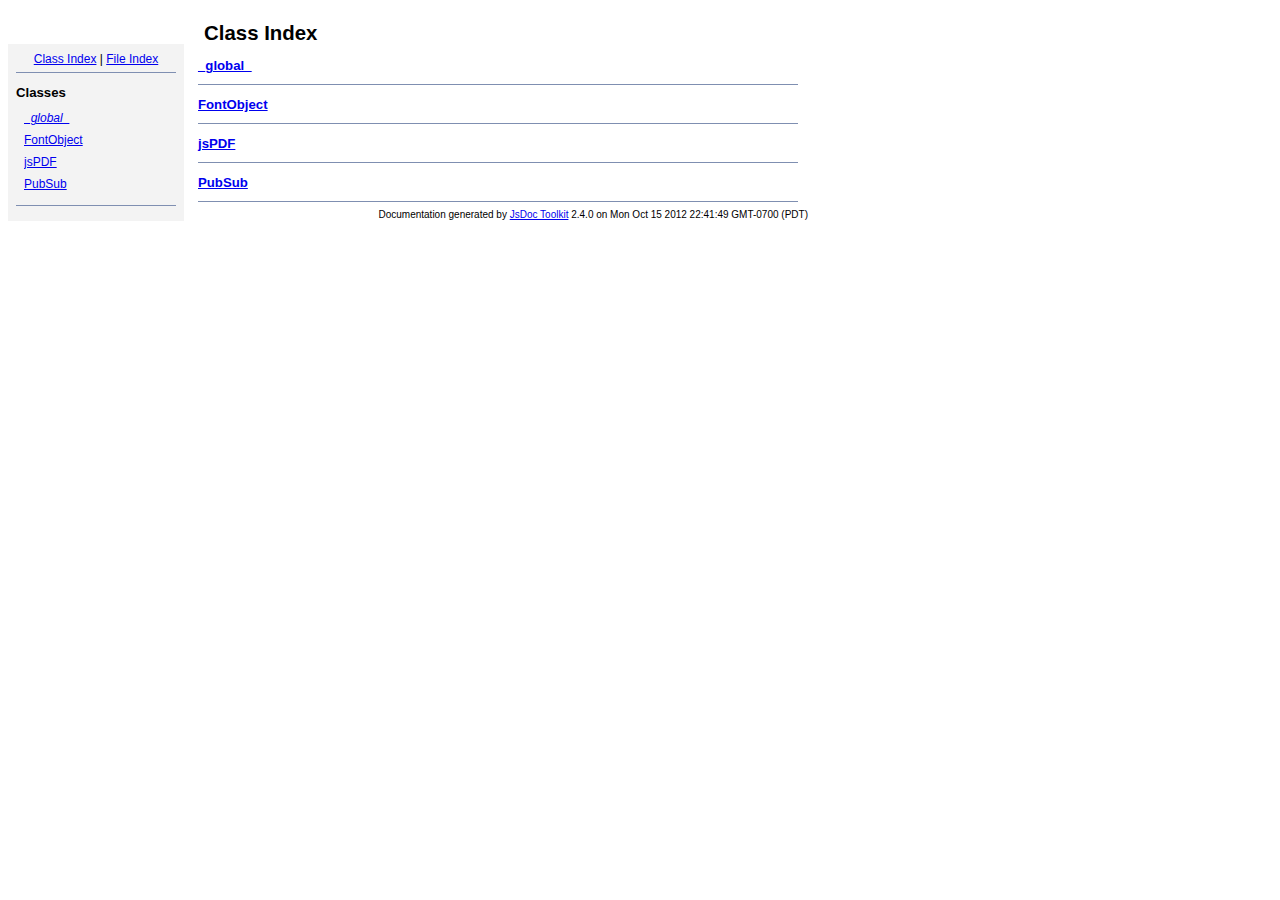
<file: js/jsPDF-1.2.60/doc/index.html>
<!DOCTYPE html PUBLIC "-//W3C//DTD XHTML 1.0 Transitional//EN"
        "http://www.w3.org/TR/xhtml1/DTD/xhtml1-transitional.dtd">
<html xmlns="http://www.w3.org/1999/xhtml" xml:lang="en" lang="en">
	<head>
		<meta http-equiv="content-type" content="text/html; charset=utf-8" />
		
		<title>JsDoc Reference - Index</title>
		<meta name="generator" content="JsDoc Toolkit" />
		
		<style type="text/css">
		/* default.css */
body
{
	font: 12px "Lucida Grande", Tahoma, Arial, Helvetica, sans-serif;
	width: 800px;
}

.header
{
	clear: both;
	background-color: #ccc;
	padding: 8px;
}

h1
{
	font-size: 150%;
	font-weight: bold;
	padding: 0;
	margin: 1em 0 0 .3em;
}

hr
{
	border: none 0;
	border-top: 1px solid #7F8FB1;
	height: 1px;
}

pre.code
{
	display: block;
	padding: 8px;
	border: 1px dashed #ccc;
}

#index
{
	margin-top: 24px;
	float: left;
	width: 160px;
	position: absolute;
	left: 8px;
	background-color: #F3F3F3;
	padding: 8px;
}

#content
{
	margin-left: 190px;
	width: 600px;
}

.classList
{
	list-style-type: none;
	padding: 0;
	margin: 0 0 0 8px;
	font-family: arial, sans-serif;
	font-size: 1em;
	overflow: auto;
}

.classList li
{
	padding: 0;
	margin: 0 0 8px 0;
}

.summaryTable { width: 100%; }

h1.classTitle
{
	font-size:170%;
	line-height:130%;
}

h2 { font-size: 110%; }
caption, div.sectionTitle
{
	background-color: #7F8FB1;
	color: #fff;
	font-size:130%;
	text-align: left;
	padding: 2px 6px 2px 6px;
	border: 1px #7F8FB1 solid;
}

div.sectionTitle { margin-bottom: 8px; }
.summaryTable thead { display: none; }

.summaryTable td
{
	vertical-align: top;
	padding: 4px;
	border-bottom: 1px #7F8FB1 solid;
	border-right: 1px #7F8FB1 solid;
}

/*col#summaryAttributes {}*/
.summaryTable td.attributes
{
	border-left: 1px #7F8FB1 solid;
	width: 140px;
	text-align: right;
}

td.attributes, .fixedFont
{
	line-height: 15px;
	color: #002EBE;
	font-family: "Courier New",Courier,monospace;
	font-size: 13px;
}

.summaryTable td.nameDescription
{
	text-align: left;
	font-size: 13px;
	line-height: 15px;
}

.summaryTable td.nameDescription, .description
{
	line-height: 15px;
	padding: 4px;
	padding-left: 4px;
}

.summaryTable { margin-bottom: 8px; }

ul.inheritsList
{
	list-style: square;
	margin-left: 20px;
	padding-left: 0;
}

.detailList {
	margin-left: 20px; 
	line-height: 15px;
}
.detailList dt { margin-left: 20px; }

.detailList .heading
{
	font-weight: bold;
	padding-bottom: 6px;
	margin-left: 0;
}

.light, td.attributes, .light a:link, .light a:visited
{
	color: #777;
	font-style: italic;
}

.fineprint
{
	text-align: right;
	font-size: 10px;
}
		</style>
	</head>
	
	<body>
		<div id="header">
</div>
		
		<div id="index">
			<div align="center"><a href="index.html">Class Index</a>
| <a href="files.html">File Index</a></div>
<hr />
<h2>Classes</h2>
<ul class="classList">
	
	<li><i><a href="symbols/_global_.html">_global_</a></i></li>
	
	<li><a href="symbols/FontObject.html">FontObject</a></li>
	
	<li><a href="symbols/jsPDF.html">jsPDF</a></li>
	
	<li><a href="symbols/PubSub.html">PubSub</a></li>
	
</ul>
<hr />
		</div>
		
		<div id="content">
			<h1 class="classTitle">Class Index</h1>
			
			
			<div>
				<h2><a href="symbols/_global_.html">_global_</a></h2>
				
			</div>
			<hr />
			
			<div>
				<h2><a href="symbols/FontObject.html">FontObject</a></h2>
				
			</div>
			<hr />
			
			<div>
				<h2><a href="symbols/jsPDF.html">jsPDF</a></h2>
				
			</div>
			<hr />
			
			<div>
				<h2><a href="symbols/PubSub.html">PubSub</a></h2>
				
			</div>
			<hr />
			
			
		</div>
		<div class="fineprint" style="clear:both">
			
			Documentation generated by <a href="http://code.google.com/p/jsdoc-toolkit/" target="_blankt">JsDoc Toolkit</a> 2.4.0 on Mon Oct 15 2012 22:41:49 GMT-0700 (PDT)
		</div>
	</body>
</html>
</file>
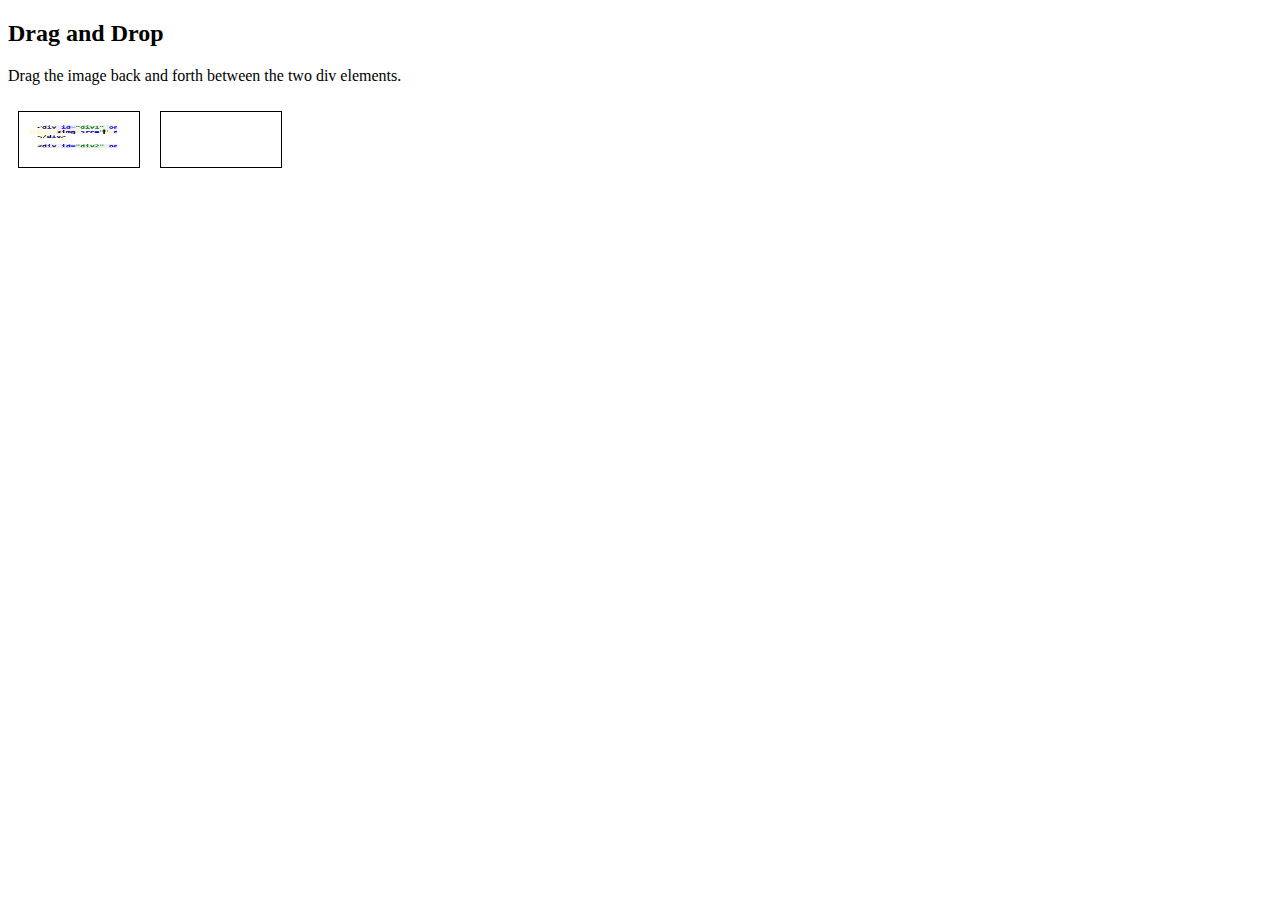
<file: test.html>
<!DOCTYPE html>
<html lang="en">
<head>
    <meta charset="UTF-8">
    <title>Test</title>
    <style>
        #div1, #div2 {
            float: left;
            width: 100px;
            height: 35px;
            margin: 10px;
            padding: 10px;
            border: 1px solid black;
        }
    </style>
    <script>
        function allowDrop(ev) {
            ev.preventDefault();
        }

        function drag(ev) {
            ev.dataTransfer.setData("text", ev.target.id);
        }

        function drop(ev) {
            ev.preventDefault();
            var data = ev.dataTransfer.getData("text");
            ev.target.appendChild(document.getElementById(data));
        }
    </script>
</head>
<body>

<h2>Drag and Drop</h2>
<p>Drag the image back and forth between the two div elements.</p>

<div id="div1" ondrop="drop(event)" ondragover="allowDrop(event)">
    <img src="img/test2.png" draggable="true" ondragstart="drag(event)" id="drag1" width="88" height="31">
</div>

<div id="div2" ondrop="drop(event)" ondragover="allowDrop(event)"></div>

</body>
</html>
</file>
<file: css/style.default.css>
/* ========================================= */
/* Black and White Template By Bootstrapious.com      */
/* ========================================= */
html {
  height: 100%;
}
body {
  height: 100%;
}
.italic {
  font-style: italic;
}
.intro {
  position: relative;
  width: 100%;
  height: 100%;
  color: #fff;
  background-color: #111;
  min-height: 600px;
  padding: 0;
  background-size: cover;
  background-position: center center;
  overflow: hidden;
  background-attachment: fixed;
}
.intro h1,
.intro h2,
.intro h3,
.intro p {
  color: #fff;
  text-shadow: 0 1px 2px rgba(0, 0, 0, 0.6);
}
@media (min-width: 992px) {
  .intro p {
    font-size: 22px;
  }
}
section {
  padding: 150px 0;
}
@media (max-width: 991px) {
  section {
    padding: 60px 0;
  }
}
.overlay {
  position: absolute;
  width: 100%;
  height: 100%;
  left: 0;
  top: 0;
  background: #000;
  z-index: 2;
  opacity: 0.6;
  filter: alpha(opacity=60);
}
.heading {
  margin-bottom: 40px;
}
.heading:after {
  content: " ";
  display: block;
  width: 100px;
  height: 1px;
  margin: 20px 0 20px;
  background: #555555;
}
.img-responsive {
  margin: 0 auto;
}
.section-inverse {
  color: #fff;
}
.section-inverse h1,
.section-inverse h2,
.section-inverse h3,
.section-inverse h4,
.section-inverse h5,
.section-inverse h6 {
  color: #fff;
}
.section-inverse .heading:after {
  background: #fff;
}
.box {
  margin-bottom: 30px;
}
.content {
  position: relative;
  width: 100%;
  top: 50%;
  -webkit-transform: translate(0, -50%);
  -ms-transform: translate(0, -50%);
  transform: translate(0, -50%);
  -webkit-transition: all 0.2s ease-out;
  -moz-transition: all 0.2s ease-out;
  transition: all 0.2s ease-out;
  z-index: 10;
}
@media (max-width: 991px) {
  .content {
    position: relative;
    padding: 80px 0;
    top: 0;
    -webkit-transform: translate(0, 0);
    -ms-transform: translate(0, 0);
    transform: translate(0, 0);
  }
}
.services .box {
  margin-top: 20px;
}
.services .icon {
  font-size: 50px;
}
#map {
  height: 600px;
}
.contact-form {
  margin-bottom: 40px;
}
p.social {
  text-align: center;
  margin-top: 20px;
}
p.social a {
  margin: 0 10px 0 0;
  color: #fff;
  display: inline-block;
  width: 38px;
  height: 38px;
  border-radius: 19px;
  line-height: 38px;
  font-size: 15px;
  text-align: center;
  -webkit-transition: all 0.2s ease-out;
  -moz-transition: all 0.2s ease-out;
  transition: all 0.2s ease-out;
  vertical-align: bottom;
}
p.social a i {
  vertical-align: bottom;
  line-height: 38px;
}
p.social a.facebook {
  background-color: #ccc;
}
p.social a.gplus {
  background-color: #333;
}
p.social a.twitter {
  background-color: #aaa;
}
p.social a.instagram {
  background-color: #999;
}
p.social a.email {
  background-color: #666;
}
.copyright {
  margin-top: 40px;
  margin-bottom: 40px;
  color: #eeeeee;
  font-style: italic;
}
.copyright p.credit {
  text-align: right;
}
.copyright p.credit a {
  color: #eeeeee;
}
@media (max-width: 991px) {
  .copyright p.credit {
    text-align: center !important;
  }
}
@media (min-width: 1200px) {
  .copyright {
    margin-top: 60px;
    margin-bottom: 40px;
  }
}
@media (max-width: 991px) {
  .copyright {
    text-align: center !important;
  }
}
/*

=====================
NAVBAR
=====================

*/
.header {
  width: 100%;
  background: #fff;
  z-index: 1003;
}
.navbar-collapse {
  position: relative;
  z-index: 1003;
  background: #fff;
}
.navbar-collapse a {
  -webkit-transition: all 0.2s ease-out;
  -moz-transition: all 0.2s ease-out;
  transition: all 0.2s ease-out;
}
.navbar-header {
  position: relative;
  z-index: 1004;
}
/* ========================================= */
/* THEMING OF BOOTSTRAP COMPONENTS           */
/* ========================================= */
/* nav */
.nav {
  margin-bottom: 0;
  padding-left: 0;
  list-style: none;
}
.nav > li > a {
  padding: 10px 15px;
}
.nav > li > a:hover,
.nav > li > a:focus {
  background-color: #eeeeee;
}
.nav > li.disabled > a {
  color: #999999;
}
.nav > li.disabled > a:hover,
.nav > li.disabled > a:focus {
  color: #999999;
}
.nav .open > a,
.nav .open > a:hover,
.nav .open > a:focus {
  background-color: #eeeeee;
  border-color: #444444;
}
.nav-tabs {
  border-bottom: 1px solid #dddddd;
}
.nav-tabs > li > a {
  line-height: 1.42857143;
  border-radius: 0 0 0 0;
}
.nav-tabs > li > a:hover {
  border-color: #eeeeee #eeeeee #dddddd;
}
.nav-tabs > li.active > a,
.nav-tabs > li.active > a:hover,
.nav-tabs > li.active > a:focus {
  color: #555555;
  background-color: #ffffff;
  border: 1px solid #dddddd;
}
.nav-pills > li > a {
  border-radius: 0;
}
.nav-pills > li.active > a,
.nav-pills > li.active > a:hover,
.nav-pills > li.active > a:focus {
  color: #ffffff;
  background-color: #444444;
}
.nav-tabs-justified > li > a {
  border-radius: 0;
}
.nav-tabs-justified > .active > a,
.nav-tabs-justified > .active > a:hover,
.nav-tabs-justified > .active > a:focus {
  border: 1px solid #dddddd;
}
@media (min-width: 768px) {
  .nav-tabs-justified > li > a {
    border-bottom: 1px solid #dddddd;
    border-radius: 0 0 0 0;
  }
  .nav-tabs-justified > .active > a,
  .nav-tabs-justified > .active > a:hover,
  .nav-tabs-justified > .active > a:focus {
    border-bottom-color: #ffffff;
  }
}
/* navbar */
.navbar {
  font-family: "Cardo", "Times New Roman", Times, serif;
  font-style: italic;
  min-height: 40px;
  margin-bottom: 0;
  border-bottom: 1px solid transparent;
}
@media (min-width: 768px) {
  .navbar {
    border-radius: 0;
  }
}
.navbar-collapse {
  max-height: 360px;
  overflow-x: visible;
  padding-right: 15px;
  padding-left: 15px;
}
.navbar-collapse.in {
  overflow-y: auto;
}
@media (min-width: 768px) and (max-width: 991px) {
  .navbar-collapse {
    font-size: 14px;
  }
}
@media (min-width: 768px) {
  .navbar-collapse {
    float: left;
    width: auto;
    border-top: 0;
    box-shadow: none;
  }
  .navbar-collapse.collapse {
    display: block !important;
    height: auto !important;
    padding-bottom: 0;
    overflow: visible !important;
  }
  .navbar-collapse.in {
    overflow-y: visible;
  }
  .navbar-collapse.right {
    float: right;
  }
  .navbar-fixed-top .navbar-collapse,
  .navbar-static-top .navbar-collapse,
  .navbar-fixed-bottom .navbar-collapse {
    padding-left: 0;
    padding-right: 0;
  }
}
.container > .navbar-header,
.container-fluid > .navbar-header,
.container > .navbar-collapse,
.container-fluid > .navbar-collapse {
  margin-right: -15px;
  margin-left: -15px;
}
@media (min-width: 768px) {
  .container > .navbar-header,
  .container-fluid > .navbar-header,
  .container > .navbar-collapse,
  .container-fluid > .navbar-collapse {
    margin-right: 0;
    margin-left: 0;
  }
}
.navbar-brand {
  float: left;
  padding: 0 15px;
  font-size: 20px;
  line-height: 22px;
  height: 40px;
}
.navbar-brand:hover,
.navbar-brand:focus {
  text-decoration: none;
}
@media (min-width: 768px) {
  .navbar > .container .navbar-brand,
  .navbar > .container-fluid .navbar-brand {
    margin-left: -15px;
  }
}
.navbar-toggle {
  padding: 9px 10px !important;
  margin-right: 15px;
  border-radius: 0;
}
.navbar-nav {
  margin: 4.5px -15px;
}
.navbar-nav > li > a {
  padding-top: 10px;
  padding-bottom: 10px;
  line-height: 22px;
}
@media (max-width: 767px) {
  .navbar-nav .open .dropdown-menu > li > a,
  .navbar-nav .open .dropdown-menu .dropdown-header {
    padding: 5px 15px 5px 25px;
  }
  .navbar-nav .open .dropdown-menu > li > a {
    line-height: 22px;
  }
  .navbar-nav .open .dropdown-menu > li > a:hover,
  .navbar-nav .open .dropdown-menu > li > a:focus {
    background-image: none;
  }
}
@media (min-width: 768px) {
  .navbar-nav {
    float: left;
    margin: 0;
  }
  .navbar-nav > li {
    float: left;
  }
  .navbar-nav > li > a {
    padding-top: 9px;
    padding-bottom: 9px;
  }
  .navbar-nav.navbar-right:last-child {
    margin-right: -15px;
  }
}
.navbar-form {
  margin-left: -15px;
  margin-right: -15px;
  padding: 10px 15px;
  border: none;
  margin-top: 2px;
  margin-bottom: 2px;
}
@media (max-width: 767px) {
  .navbar-form .form-group {
    margin-bottom: 5px;
  }
}
.navbar-btn {
  margin-top: 2px;
  margin-bottom: 2px;
}
.navbar-btn.btn-sm {
  margin-top: 5px;
  margin-bottom: 5px;
}
.navbar-btn.btn-xs {
  margin-top: 9px;
  margin-bottom: 9px;
}
.navbar-text {
  margin-top: 9px;
  margin-bottom: 9px;
}
@media (min-width: 768px) {
  .navbar-text {
    float: left;
    margin-left: 15px;
    margin-right: 15px;
  }
  .navbar-text.navbar-right:last-child {
    margin-right: 0;
  }
}
.navbar-default {
  background-color: #ffffff;
  border-bottom-color: #e6e6e6;
}
.navbar-default .navbar-brand {
  color: #777777;
}
.navbar-default .navbar-brand:hover,
.navbar-default .navbar-brand:focus {
  color: #5e5e5e;
  background-color: transparent;
}
.navbar-default .navbar-text {
  color: #777777;
}
@media (min-width: 767px) {
  .navbar-default .navbar-nav {
    position: relative;
    top: 1px;
  }
}
.navbar-default .navbar-nav > li > a {
  color: #777777;
  border-bottom: solid 1px transparent;
}
.navbar-default .navbar-nav > li > a:hover,
.navbar-default .navbar-nav > li > a:focus {
  color: #333333;
  background-color: transparent;
}
.navbar-default .navbar-nav > .active > a,
.navbar-default .navbar-nav > .active > a:hover,
.navbar-default .navbar-nav > .active > a:focus {
  color: #000000;
  background-color: transparent;
  -webkit-transition: all 2s ease-out;
  -moz-transition: all 2s ease-out;
  transition: all 2s ease-out;
}
@media (min-width: 767px) {
  .navbar-default .navbar-nav > .active > a,
  .navbar-default .navbar-nav > .active > a:hover,
  .navbar-default .navbar-nav > .active > a:focus {
    border-bottom: solid 1px #666;
  }
}
.navbar-default .navbar-nav > .disabled > a,
.navbar-default .navbar-nav > .disabled > a:hover,
.navbar-default .navbar-nav > .disabled > a:focus {
  color: #cccccc;
  background-color: transparent;
}
.navbar-default .navbar-toggle {
  border-color: #ffffff;
}
.navbar-default .navbar-toggle:hover,
.navbar-default .navbar-toggle:focus {
  background-color: #ffffff;
}
.navbar-default .navbar-toggle .icon-bar {
  background-color: #888888;
}
.navbar-default .navbar-collapse {
  border-color: #e6e6e6;
}
.navbar-default .navbar-nav > .open > a,
.navbar-default .navbar-nav > .open > a:hover,
.navbar-default .navbar-nav > .open > a:focus {
  background-color: transparent;
  color: #000000;
}
@media (max-width: 767px) {
  .navbar-default .navbar-nav .open .dropdown-menu > li > a {
    color: #777777;
  }
  .navbar-default .navbar-nav .open .dropdown-menu > li > a:hover,
  .navbar-default .navbar-nav .open .dropdown-menu > li > a:focus {
    color: #333333;
    background-color: transparent;
  }
  .navbar-default .navbar-nav .open .dropdown-menu > .active > a,
  .navbar-default .navbar-nav .open .dropdown-menu > .active > a:hover,
  .navbar-default .navbar-nav .open .dropdown-menu > .active > a:focus {
    color: #000000;
    background-color: transparent;
  }
  .navbar-default .navbar-nav .open .dropdown-menu > .disabled > a,
  .navbar-default .navbar-nav .open .dropdown-menu > .disabled > a:hover,
  .navbar-default .navbar-nav .open .dropdown-menu > .disabled > a:focus {
    color: #cccccc;
    background-color: transparent;
  }
}
.navbar-default .navbar-link {
  color: #777777;
}
.navbar-default .navbar-link:hover {
  color: #333333;
}
/* scaffolding */
body {
  font-family: "Cardo", "Times New Roman", Times, serif;
  font-size: 16px;
  line-height: 1.42857143;
  color: #333333;
  background-color: #ffffff;
}
a {
  color: #444444;
  text-decoration: none;
}
a:hover,
a:focus {
  color: #1e1e1e;
  text-decoration: underline;
}
a:focus {
  outline: thin dotted;
  outline: 5px auto -webkit-focus-ring-color;
  outline-offset: -2px;
}
.img-rounded {
  border-radius: 0;
}
hr {
  margin-top: 22px;
  margin-bottom: 22px;
  border: 0;
  border-top: 1px solid #eeeeee;
}
/* breadcrumbs */
.breadcrumb {
  padding: 8px 0;
  margin-bottom: 22px;
  background-color: #ffffff;
  border-radius: 0;
  text-align: right;
}
.breadcrumb > li + li:before {
  content: ">\00a0";
  color: #cccccc;
}
.breadcrumb > .active {
  color: #999999;
}
@media (max-width: 991px) {
  .breadcrumb {
    padding: 8px 0;
    text-align: center;
  }
}
/* buttons  */
.btn {
  font-weight: normal;
  font-family: 'Montserrat', sans-serif;
  text-transform: uppercase;
  letter-spacing: 0.08em;
  padding: 6px 12px;
  font-size: 12px;
  line-height: 1.42857143;
  border-radius: 0;
}
.btn-primary {
  color: #444444;
  background-color: #ffffff;
  border-color: #444444;
}
.btn-primary:hover,
.btn-primary:focus,
.btn-primary:active,
.btn-primary.active,
.open .dropdown-toggle.btn-primary {
  color: #444444;
  background-color: #ebebeb;
  border-color: #252525;
}
.btn-primary:active,
.btn-primary.active,
.open .dropdown-toggle.btn-primary {
  background-image: none;
}
.btn-primary.disabled,
.btn-primary[disabled],
fieldset[disabled] .btn-primary,
.btn-primary.disabled:hover,
.btn-primary[disabled]:hover,
fieldset[disabled] .btn-primary:hover,
.btn-primary.disabled:focus,
.btn-primary[disabled]:focus,
fieldset[disabled] .btn-primary:focus,
.btn-primary.disabled:active,
.btn-primary[disabled]:active,
fieldset[disabled] .btn-primary:active,
.btn-primary.disabled.active,
.btn-primary[disabled].active,
fieldset[disabled] .btn-primary.active {
  background-color: #ffffff;
  border-color: #444444;
}
.btn-primary .badge {
  color: #ffffff;
  background-color: #444444;
}
.btn-primary:hover,
.btn-primary:focus,
.btn-primary:active,
.btn-primary.active {
  background: #444444;
  color: #ffffff;
}
.btn-lg {
  padding: 10px 16px;
  font-size: 20px;
  line-height: 1.33;
  border-radius: 0;
}
.btn-sm {
  padding: 5px 10px;
  font-size: 12px;
  line-height: 1.5;
  border-radius: 0;
}
.btn-xs {
  padding: 1px 5px;
  font-size: 12px;
  line-height: 1.5;
  border-radius: 0;
}
/* dropdowns */
.dropdown-menu > li > a {
  padding: 5px 20px;
}
/* labels */
.label {
  font-family: 'Montserrat', sans-serif;
  font-weight: normal;
  text-transform: uppercase;
}
/* forms.less */
label {
  font-weight: normal;
}
.form-control {
  display: block;
  width: 100%;
  height: 36px;
  padding: 6px 12px;
  font-size: 16px;
  line-height: 1.42857143;
  color: #333333;
  background-color: #ffffff;
  background-image: none;
  border: 1px solid #999999;
  border-radius: 0;
  -webkit-box-shadow: none;
  box-shadow: none;
}
.form-control::-moz-placeholder {
  color: #999999;
  opacity: 1;
}
.form-control:-ms-input-placeholder {
  color: #999999;
}
.form-control::-webkit-input-placeholder {
  color: #999999;
  opacity: 1 !important;
}
.form-control:focus {
  border-color: #444444;
  outline: 0;
  -webkit-box-shadow: inset 0 1px 1px rgba(0,0,0,.075), 0 0 8px rgba(68, 68, 68, 0.6);
  box-shadow: inset 0 1px 1px rgba(0,0,0,.075), 0 0 8px rgba(68, 68, 68, 0.6);
}
.form-group {
  margin-bottom: 20px;
}
/* pager*/
.pager {
  margin: 22px 0;
  border-top: solid 1px #eeeeee;
  padding-top: 22px;
  text-transform: uppercase;
  font-family: 'Montserrat', sans-serif;
}
.pager li {
  display: inline;
}
.pager li > a,
.pager li > span {
  background-color: #ffffff;
  border: 1px solid #444444;
  border-radius: 0;
}
.pager li > a:hover,
.pager li > a:focus {
  text-decoration: none;
  color: #fff;
  background-color: #444444;
}
.pager .disabled > a,
.pager .disabled > a:hover,
.pager .disabled > a:focus,
.pager .disabled > span {
  color: #999999;
  background-color: #ffffff;
  border-color: #ddd;
}
/* pagination */
.pagination {
  margin: 22px 0;
  font-family: 'Montserrat', sans-serif;
  border-radius: 0;
}
.pagination > li > a,
.pagination > li > span {
  padding: 6px 12px;
  line-height: 1.42857143;
  text-decoration: none;
  color: #444444;
  background-color: #ffffff;
  border: 1px solid #dddddd;
}
.pagination > li > a:hover,
.pagination > li > span:hover,
.pagination > li > a:focus,
.pagination > li > span:focus {
  color: #444444;
  background-color: #919191;
  border-color: #dddddd;
}
.pagination > .active > a,
.pagination > .active > span,
.pagination > .active > a:hover,
.pagination > .active > span:hover,
.pagination > .active > a:focus,
.pagination > .active > span:focus {
  z-index: 2;
  color: #ffffff;
  background-color: #444444;
  border-color: #444444;
}
.pagination > .disabled > span,
.pagination > .disabled > span:hover,
.pagination > .disabled > span:focus,
.pagination > .disabled > a,
.pagination > .disabled > a:hover,
.pagination > .disabled > a:focus {
  color: #999999;
  background-color: #ffffff;
  border-color: #dddddd;
}
/* responsive utilities */
@media (max-width: 767px) {
  .text-center-xs {
    text-align: center !important;
  }
  .text-center-xs img {
    display: block;
    margin-left: auto;
    margin-right: auto;
  }
}
@media (min-width: 768px) and (max-width: 991px) {
  .text-center-sm {
    text-align: center !important;
  }
  .text-center-sm img {
    display: block;
    margin-left: auto;
    margin-right: auto;
  }
}
/* type */
h1,
h2,
h3,
h4,
h5,
h6,
.h1,
.h2,
.h3,
.h4,
.h5,
.h6 {
  font-family: 'Montserrat', sans-serif;
  font-weight: 700;
  line-height: 1.3;
  color: #333333;
  text-transform: uppercase;
  letter-spacing: 0.08em;
}
h1,
.h1 {
  font-size: 48px;
}
h2,
.h2 {
  font-size: 36px;
}
h3,
.h3 {
  font-size: 31px;
}
h4,
.h4 {
  font-size: 24px;
}
h5,
.h5 {
  font-size: 16px;
}
h6,
.h6 {
  font-size: 16px;
}
h1,
.h1,
h2,
.h2,
h3,
.h3 {
  margin-top: 0;
  margin-bottom: 22px;
}
p {
  margin: 0 0 22px;
}
.lead {
  margin-bottom: 22px;
  font-size: 18px;
}
@media (min-width: 768px) {
  .lead {
    font-size: 24px;
  }
}
.text-small {
  font-size: 12px;
}
.text-large {
  font-size: 20px;
}
.text-italic {
  font-style: italic;
}
.text-primary {
  color: #444444;
}
a.text-primary:hover {
  color: #2b2b2b;
}
.bg-primary {
  color: #fff;
  background-color: #444444;
}
a.bg-primary:hover {
  background-color: #2b2b2b;
}
abbr[title],
abbr[data-original-title] {
  border-bottom: 1px dotted #999999;
}
blockquote {
  padding: 11px 22px;
  margin: 0 0 22px;
  font-size: 16px;
  border-left: 5px solid #444444;
}
blockquote footer,
blockquote small,
blockquote .small {
  display: block;
  font-size: 80%;
  line-height: 1.42857143;
  color: #999999;
}
blockquote footer:before,
blockquote small:before,
blockquote .small:before {
  content: '\2014 \00A0';
}
.blockquote-reverse,
blockquote.pull-right {
  border-right: 5px solid #444444;
}
address {
  margin-bottom: 22px;
  line-height: 1.42857143;
}
.panel {
  margin-bottom: 22px;
  background-color: #ffffff;
  border: 1px solid transparent;
  border-radius: 0;
  -webkit-box-shadow: 0 0 0;
  box-shadow: 0 0 0;
}
.panel-primary {
  border-color: #444444;
}
.panel-primary > .panel-heading {
  color: #ffffff;
  background-color: #444444;
  border-color: #444444;
}
.panel-primary > .panel-heading + .panel-collapse .panel-body {
  border-top-color: #444444;
}
.panel-primary > .panel-footer + .panel-collapse .panel-body {
  border-bottom-color: #444444;
}
.panel-primary .panel-title {
  font-weight: 300;
}
.panel-primary .panel-title a:hover {
  color: #fff;
  text-decoration: none;
}
a.badge:hover,
a.badge:focus {
  color: #ffffff;
  text-decoration: none;
  cursor: pointer;
}
a.list-group-item.active > .badge,
.nav-pills > .active > a > .badge {
  color: #444444;
  background-color: #ffffff;
}
.nav-pills > li > a > .badge {
  margin-left: 3px;
}
</file>
